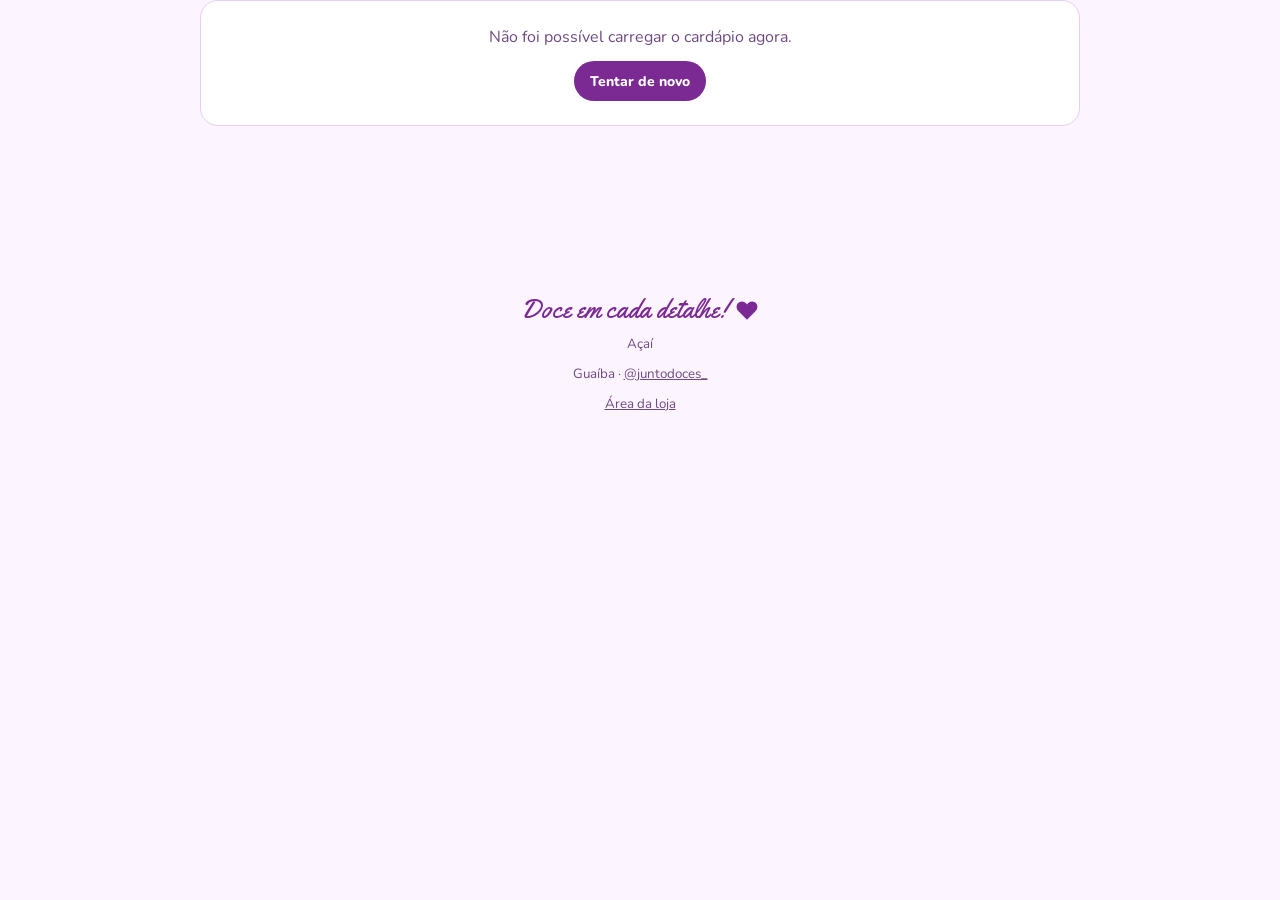
<file: web/index.html>
<!doctype html>
<html lang="pt-BR">
<head>
<meta charset="utf-8">
<meta name="viewport" content="width=device-width,initial-scale=1,viewport-fit=cover">
<title>Juntô Doces</title>
<meta name="description" content="Cardápio digital da Juntô Doces. Monte seu açaí, peça pelo site e acompanhe pelo WhatsApp.">
<meta name="theme-color" content="#fbf0f7">
<link rel="preconnect" href="https://fonts.googleapis.com">
<link rel="preconnect" href="https://fonts.gstatic.com" crossorigin>
<link rel="stylesheet" href="https://fonts.googleapis.com/css2?family=Nunito:wght@400;600;700;800&family=Yellowtail&display=swap">
<link rel="stylesheet" href="css/style.css">
</head>
<body>
<svg width="0" height="0" style="position:absolute" aria-hidden="true">
  <symbol id="heart" viewBox="0 0 24 24"><path d="M12 21 4.2 13.2C1.6 10.6 1.9 6.6 4.7 4.8c2.3-1.4 5-.7 6.6 1.3L12 7l.7-.9c1.6-2 4.3-2.7 6.6-1.3 2.8 1.8 3.1 5.8.5 8.4z"/></symbol>
  <symbol id="whisk" viewBox="0 0 61 80">
    <rect x="26" y="1" width="9" height="25" rx="4.5" fill="var(--wood)"/>
    <rect x="25" y="24" width="11" height="6" rx="2" fill="currentColor"/>
    <g fill="none" stroke="currentColor" stroke-width="2.3" stroke-linecap="round">
      <path d="M30.5 30C8 40 8 66 30.5 76 53 66 53 40 30.5 30Z"/>
      <path d="M30.5 30C20 42 20 64 30.5 76"/>
      <path d="M30.5 30C41 42 41 64 30.5 76"/>
      <path d="M30.5 30V76"/>
    </g>
  </symbol>
</svg>

<div class="wrap">
  <main>
    <section id="v-cardapio" hidden></section>
    <section id="v-finalizar" class="narrow" hidden></section>
    <section id="v-acompanhar" class="narrow" hidden></section>
  </main>
  <footer>
    <div class="tag">Doce em cada detalhe! <svg class="heart" aria-hidden="true"><use href="#heart"/></svg></div>
    <small id="fcats">Açaí</small>
    <small>Guaíba · <a href="https://www.instagram.com/juntodoces_" target="_blank" rel="noopener">@juntodoces_</a></small>
    <small><a href="admin.html">Área da loja</a></small>
  </footer>
</div>

<div class="bagbar" id="bagbar" hidden>
  <button type="button" id="openBag" aria-haspopup="dialog">
    <span id="bagCount">Sacola</span><span id="bagTotal"></span>
  </button>
</div>
<div class="sheetbg" id="sheetbg" hidden></div>
<div class="sheet" id="sheet" role="dialog" aria-modal="true" aria-label="Sua sacola" hidden></div>
<div class="modalbg" id="mbg" hidden></div>
<div class="modal" id="modal" role="dialog" aria-modal="true" aria-label="Detalhes do produto" hidden></div>
<div class="toast" id="toast" role="status" aria-live="polite" hidden></div>

<script src="js/config.js"></script>
<script src="js/api.js"></script>
<script src="js/app.js"></script>
</body>
</html>
</file>
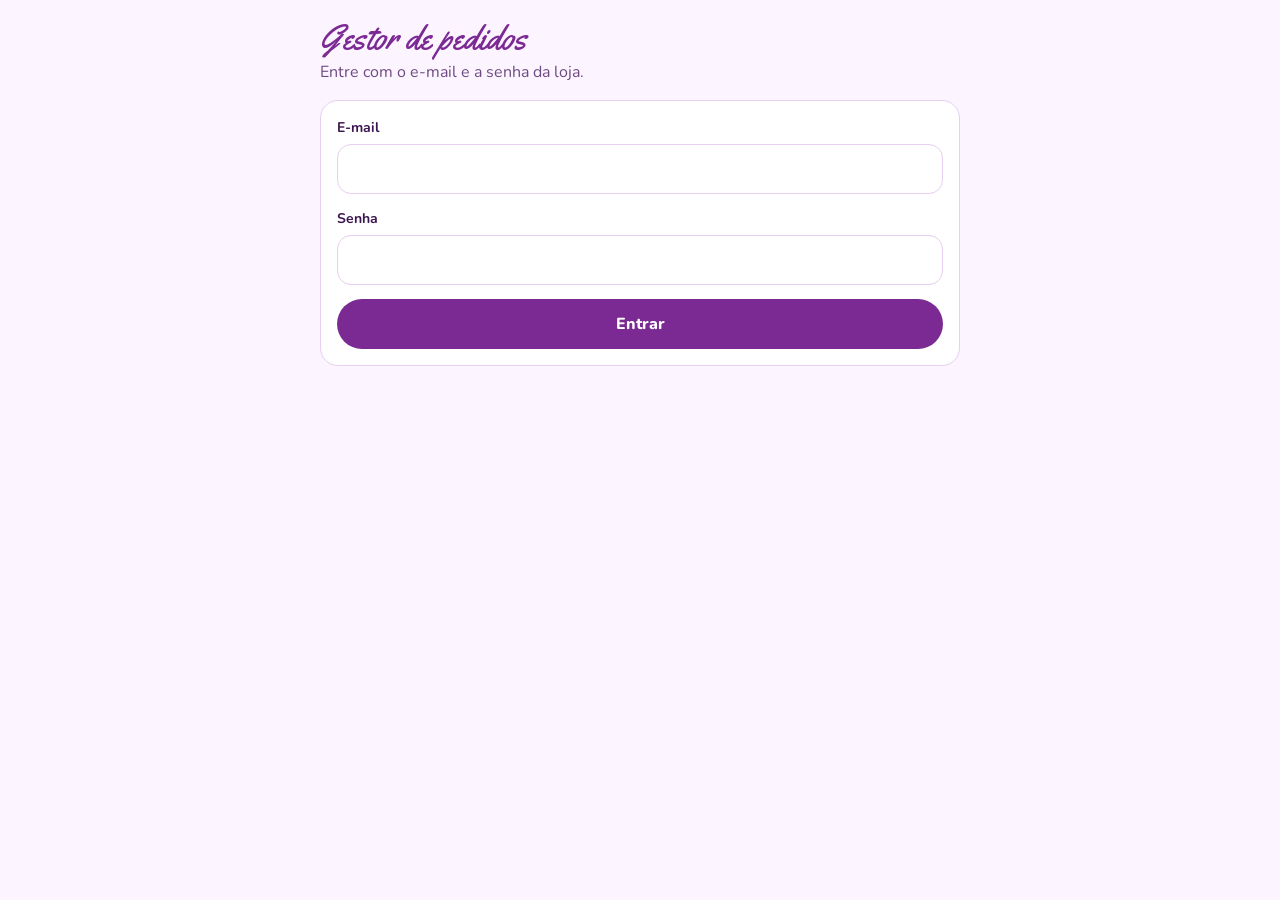
<file: web/admin.html>
<!doctype html>
<html lang="pt-BR">
<head>
<meta charset="utf-8">
<meta name="viewport" content="width=device-width,initial-scale=1,viewport-fit=cover">
<title>Gestor Juntô Doces</title>
<meta name="robots" content="noindex">
<link rel="preconnect" href="https://fonts.googleapis.com">
<link rel="preconnect" href="https://fonts.gstatic.com" crossorigin>
<link rel="stylesheet" href="https://fonts.googleapis.com/css2?family=Nunito:wght@400;600;700;800&family=Yellowtail&display=swap">
<link rel="stylesheet" href="css/style.css">
<link rel="stylesheet" href="css/admin.css">
</head>
<body class="admin">
<svg width="0" height="0" style="position:absolute" aria-hidden="true">
  <symbol id="heart" viewBox="0 0 24 24"><path d="M12 21 4.2 13.2C1.6 10.6 1.9 6.6 4.7 4.8c2.3-1.4 5-.7 6.6 1.3L12 7l.7-.9c1.6-2 4.3-2.7 6.6-1.3 2.8 1.8 3.1 5.8.5 8.4z"/></symbol>
</svg>

<div class="awrap">
  <section id="login" class="narrow" hidden></section>
  <section id="panel" hidden>
    <header class="atop">
      <div class="abrand"><b>Juntô</b><span>Gestor de pedidos</span></div>
      <div class="atools">
        <span class="status" id="sstatus"></span>
        <button type="button" class="btn sm alt" id="soundBtn" aria-pressed="false">Som desligado</button>
        <a class="btn sm alt" href="index.html" target="_blank" rel="noopener">Ver cardápio</a>
        <button type="button" class="btn sm alt" id="logoutBtn">Sair</button>
      </div>
    </header>
    <nav class="atabs" aria-label="Seções">
      <button type="button" data-tab="pedidos" aria-pressed="true">Pedidos <span class="dot" id="newDot" hidden></span></button>
      <button type="button" data-tab="cardapio" aria-pressed="false">Cardápio</button>
      <button type="button" data-tab="loja" aria-pressed="false">Loja</button>
    </nav>
    <div id="t-pedidos"></div>
    <div id="t-cardapio" hidden></div>
    <div id="t-loja" hidden></div>
  </section>
</div>
<div class="toast" id="toast" role="status" aria-live="polite" hidden></div>

<script src="js/config.js"></script>
<script src="js/api.js"></script>
<script src="js/admin.js"></script>
</body>
</html>
</file>
<file: web/css/style.css>
/* Juntô Doces: estilos do cardápio digital e do gestor (admin.css complementa).
   Layout: coluna única no celular; a partir de 720 px os produtos viram duas colunas.
   Cores e fontes ficam nas variáveis do :root. */
:root{
  --bg:#FCF4FF; --surface:#FFFFFF; --surface-2:#F4E5FB; --ink:#3B1450; --soft:#6E4A82;
  --brand:#7B2A94; --brand-2:#A26BD6; --brand-3:#D9BDF2; --wood:#D98E5F; --line:#E6CFF0;
  --btn-bg:#7B2A94; --btn-fg:#FFFFFF; --ok:#1F7A45; --ok-bg:#DDF3E4; --err:#B3261E; --err-bg:#FCE4E2;
  --cover-a:#7B2A94; --cover-b:#B07BE0;
  --display:'Yellowtail','Brush Script MT',cursive; --body:'Nunito',system-ui,-apple-system,'Segoe UI',sans-serif;
  --r:18px; color-scheme:light;
  --badge-gap:64px; /* folga embaixo para o selo "Powered by Netlify" do plano gratuito; vira 0 pelo config.js */
}
*{box-sizing:border-box}
[hidden]{display:none!important}
body{margin:0;background:var(--bg);color:var(--ink);font:400 16px/1.5 var(--body);
  padding-left:max(16px,env(safe-area-inset-left,0px));padding-right:max(16px,env(safe-area-inset-right,0px));padding-block:0}
body::before{content:"";position:fixed;inset:0 0 auto;height:env(safe-area-inset-top,0px);z-index:30;background:var(--bg)}
.wrap{max-width:880px;margin-inline:auto}
.narrow{max-width:640px;margin-inline:auto}
button,input,textarea,select{font:inherit;color:inherit}
a{color:var(--brand)}
:focus-visible{outline:3px solid var(--brand-2);outline-offset:2px}
.heart{width:1em;height:1em;fill:currentColor;flex:none}
h2{font:400 34px/1.05 var(--display);color:var(--brand);margin:20px 0 4px;text-wrap:balance}
h3{font:800 12px/1 var(--body);letter-spacing:.16em;text-transform:uppercase;color:var(--soft);margin:0 0 10px}
.sub{color:var(--soft);margin:0 0 16px}
.card{background:var(--surface);border:1px solid var(--line);border-radius:var(--r);padding:16px}
.stack{display:grid;gap:14px}
.price{font-weight:800;color:var(--brand);font-variant-numeric:tabular-nums}
.loading{text-align:center;color:var(--soft);padding:48px 8px}
.empty{text-align:center;color:var(--soft);padding:24px 8px}

/* botões */
.btn{display:inline-flex;align-items:center;justify-content:center;gap:8px;min-height:50px;padding:0 22px;border-radius:999px;border:0;background:var(--btn-bg);color:var(--btn-fg);font-weight:800;cursor:pointer;text-decoration:none;font-size:16px}
.btn.alt{background:transparent;color:var(--brand);border:2px solid var(--brand)}
.btn.sm{min-height:40px;padding:0 16px;font-size:14px}
.btn.block{width:100%}
.btn:disabled{opacity:.5;cursor:not-allowed}

/* capa da loja */
.cover{height:132px;border-radius:0 0 28px 28px;margin-inline:-16px;position:relative;overflow:hidden;
  background:
    radial-gradient(circle at 14% 78%,rgba(255,255,255,.16) 0 26px,transparent 27px),
    radial-gradient(circle at 82% 26%,rgba(255,255,255,.14) 0 38px,transparent 39px),
    radial-gradient(circle at 60% 90%,rgba(255,255,255,.10) 0 20px,transparent 21px),
    linear-gradient(135deg,var(--cover-a),var(--cover-b))}
.cover .w{position:absolute;right:26px;bottom:-8px;width:64px;height:84px;color:#fff;opacity:.5;transform:rotate(18deg)}
.mylink{position:absolute;top:max(12px,env(safe-area-inset-top,0px));right:max(16px,env(safe-area-inset-right,0px));background:#fff;color:#7B2A94;border-radius:999px;padding:8px 14px;font-weight:800;font-size:13px;text-decoration:none}
.shead{display:flex;gap:14px;align-items:flex-end;margin-top:-40px;padding-inline:4px}
.logo{width:84px;height:84px;border-radius:50%;background:var(--surface);border:4px solid var(--bg);display:grid;place-items:center;color:var(--brand);flex:none;position:relative;box-shadow:0 2px 10px rgba(60,20,80,.15)}
.logo img{width:100%;height:100%;border-radius:50%;object-fit:cover}
.logo b{font:400 46px/1 var(--display);margin-top:6px}
.logo .w{position:absolute;top:-6px;right:-6px;width:26px;height:34px;transform:rotate(22deg)}
.stitle{min-width:0;padding-bottom:4px}
.stitle h1{margin:0;font:400 34px/1 var(--display);color:var(--brand)}
.stitle p{margin:2px 0 0;color:var(--soft);font-size:14px}
.status{display:inline-flex;align-items:center;gap:6px;border-radius:999px;padding:4px 12px;font-weight:800;font-size:13px;margin-top:8px}
.status::before{content:"";width:8px;height:8px;border-radius:50%;background:currentColor}
.status.on{background:var(--ok-bg);color:var(--ok)}
.status.off{background:var(--err-bg);color:var(--err)}
.info{display:flex;flex-wrap:wrap;gap:8px;margin:14px 0 0;padding:0;list-style:none}
.info li{background:var(--surface);border:1px solid var(--line);border-radius:12px;padding:8px 12px;font-size:13px;color:var(--soft)}
.info b{display:block;color:var(--ink);font-size:14px}
.closed{margin-top:14px;background:var(--err-bg);color:var(--err);border-radius:14px;padding:12px 14px;font-weight:700}
.brand-spot{display:grid;grid-template-columns:minmax(0,1fr) 1fr;align-items:center;gap:20px;margin-top:18px;padding:12px;background:linear-gradient(125deg,#F9E8FC,#FFF9FE 68%);border:1px solid var(--line);border-radius:22px;overflow:hidden}
.brand-spot>img{display:block;width:100%;aspect-ratio:1.1;object-fit:contain;background:#FFF;border-radius:15px}
.brand-copy{padding:8px 10px 8px 0}
.brand-copy>span{display:inline-block;color:var(--brand);font-size:12px;font-weight:800;letter-spacing:.14em;text-transform:uppercase}
.brand-copy h2{margin:6px 0;font-size:32px}
.brand-copy p{margin:0 0 10px;color:var(--soft)}
.brand-copy a{font-weight:800;text-decoration:none}
.brand-copy a:hover{text-decoration:underline}
.menu-highlight{display:grid;grid-template-columns:minmax(0,1fr) minmax(180px,240px);align-items:center;gap:24px;margin-top:30px;padding:20px;background:var(--surface-2);border:1px solid var(--line);border-radius:22px}
.menu-highlight h2{margin:0 0 8px}
.menu-highlight p{margin:0 0 8px;color:var(--soft)}
.menu-highlight small{color:var(--soft);font-weight:700}
.menu-highlight>a{display:block;border-radius:16px;overflow:hidden;box-shadow:0 8px 24px rgba(60,20,80,.16)}
.menu-highlight img{display:block;width:100%;height:320px;object-fit:contain;background:#F9EFFB}
@media (max-width:560px){
  .brand-spot{grid-template-columns:104px minmax(0,1fr);gap:12px;margin-top:14px;padding:10px}
  .brand-spot>img{aspect-ratio:1;border-radius:12px}
  .brand-copy{padding:2px 4px 2px 0}
  .brand-copy h2{font-size:24px;margin:2px 0}
  .brand-copy p{font-size:14px;margin:0 0 4px}
  .menu-highlight{grid-template-columns:1fr;gap:14px;padding:16px}
  .menu-highlight>a{justify-self:center;width:min(100%,240px)}
  .menu-highlight img{height:300px}
}
.search{position:relative;margin-top:16px}
.search input{width:100%;min-height:48px;border-radius:999px;border:1.5px solid var(--line);background:var(--surface);padding:0 18px}

/* categorias fixas */
.catnav{position:sticky;top:env(safe-area-inset-top,0px);z-index:20;background:var(--bg);margin-inline:-16px;padding:10px 16px;border-bottom:1px solid var(--line);margin-top:12px}
.catnav .in{display:flex;gap:8px;overflow-x:auto;scrollbar-width:none;max-width:880px;margin-inline:auto}
.catnav .in::-webkit-scrollbar{display:none}
.tab{flex:none;border:1.5px solid var(--line);background:var(--surface);color:var(--ink);border-radius:999px;padding:8px 16px;font-weight:700;cursor:pointer;min-height:42px;text-decoration:none;display:inline-flex;align-items:center}
.tab[aria-current="true"]{background:var(--brand);border-color:var(--brand);color:var(--btn-fg)}
.csec{scroll-margin-top:72px}
.csec h2{margin:22px 0 10px}
.pgrid{display:grid;grid-template-columns:1fr;gap:12px}
.pcard{display:grid;grid-template-columns:minmax(0,1fr) 92px;gap:12px;align-items:start;text-align:left;width:100%;background:var(--surface);border:1px solid var(--line);border-radius:16px;padding:12px;cursor:pointer;min-height:116px}
.pcard h3{font:800 16px/1.25 var(--body);letter-spacing:0;text-transform:none;color:var(--ink);margin:0}
.pcard p{margin:4px 0 8px;color:var(--soft);font-size:14px;display:-webkit-box;-webkit-line-clamp:2;-webkit-box-orient:vertical;overflow:hidden}
.pthumb{width:92px;height:92px;border-radius:12px;background:var(--surface-2);display:grid;place-items:center;color:var(--brand-2);overflow:hidden;position:relative}
.pthumb img{width:100%;height:100%;object-fit:cover}
.pthumb .w{width:34px;height:44px}
.pcard.off{opacity:.6}
.soldout{display:inline-block;background:var(--err-bg);color:var(--err);border-radius:999px;padding:2px 10px;font-weight:800;font-size:12px}
@media (min-width:720px){.pgrid{grid-template-columns:1fr 1fr}}

/* janela do produto */
.modalbg{position:fixed;inset:0;z-index:60;background:rgba(30,10,42,.55)}
.modal{position:fixed;z-index:61;left:0;right:0;bottom:0;max-height:92%;display:flex;flex-direction:column;background:var(--bg);border-radius:24px 24px 0 0;overflow:hidden}
@media (min-width:720px){.modal{left:50%;top:50%;bottom:auto;right:auto;transform:translate(-50%,-50%);width:520px;max-height:88vh;border-radius:24px}}
.mbody{overflow:auto;padding:0 16px 16px;flex:1;min-height:0}
.mhero{height:150px;margin:0 -16px;background:var(--surface-2);display:grid;place-items:center;color:var(--brand-2);overflow:hidden}
.mhero img{width:100%;height:100%;object-fit:cover;object-position:50% 38%}
.mhero.has-img{height:min(62vw,300px)}
.pthumb img{object-position:50% 20%}
.mhero .w{width:54px;height:70px}
.mclose{position:absolute;top:10px;right:10px;z-index:2;width:40px;height:40px;border-radius:50%;border:0;background:var(--surface);color:var(--ink);font-size:22px;cursor:pointer;box-shadow:0 2px 8px rgba(0,0,0,.2)}
.mbody h2{margin:14px 0 2px;font-size:32px}
.mdesc{margin:0;color:var(--soft)}
.grp{margin-top:18px}
.ghead{display:flex;justify-content:space-between;align-items:center;gap:10px;background:var(--surface-2);border-radius:12px;padding:10px 12px}
.ghead b{font-size:15px;line-height:1.25}
.ghead small{display:block;color:var(--soft);font-weight:600}
.gtag{display:flex;gap:6px;align-items:center;flex:none}
.badge{background:var(--brand);color:var(--btn-fg);border-radius:999px;padding:2px 10px;font-weight:800;font-size:12px}
.badge.ok{background:var(--ok-bg);color:var(--ok)}
.cnt{font-weight:800;color:var(--soft);font-size:13px;font-variant-numeric:tabular-nums}
.orow{display:flex;justify-content:space-between;align-items:center;gap:12px;min-height:50px;padding:6px 4px;border-bottom:1px solid var(--line);cursor:pointer}
.orow.dis{opacity:.45;cursor:not-allowed}
.orow span.n{min-width:0}
.orow span.p{color:var(--soft);font-size:14px;white-space:nowrap;font-variant-numeric:tabular-nums}
.orow input{width:22px;height:22px;accent-color:var(--brand);flex:none;margin:0}
.orow .left{display:flex;align-items:center;gap:12px;min-width:0}
.mnote{width:100%;min-height:70px;border-radius:14px;border:1.5px solid var(--line);background:var(--surface);padding:10px 14px;resize:vertical;margin-top:8px}
.mfoot{padding:12px 16px calc(12px + var(--badge-gap) + env(safe-area-inset-bottom,0px));border-top:1px solid var(--line);background:var(--bg);display:flex;gap:12px;align-items:center}
.mfoot .btn{flex:1;justify-content:space-between}
.mhint{margin:0;padding:6px 16px 0;color:var(--err);font-size:13px;font-weight:700;background:var(--bg)}

/* sacola */
.bagbar{position:fixed;left:0;right:0;bottom:0;z-index:25;padding:10px max(16px,env(safe-area-inset-left,0px)) calc(10px + var(--badge-gap) + env(safe-area-inset-bottom,0px)) max(16px,env(safe-area-inset-right,0px));background:linear-gradient(to top,var(--bg) 70%,transparent)}
.bagbar button{max-width:880px;margin-inline:auto;display:flex;width:100%;justify-content:space-between;align-items:center;min-height:56px;padding:0 20px;border-radius:999px;border:0;background:var(--btn-bg);color:var(--btn-fg);font-weight:800;cursor:pointer;box-shadow:0 6px 18px rgba(80,20,100,.25)}
main{padding-bottom:110px}
.sheetbg{position:fixed;inset:0;z-index:40;background:rgba(30,10,42,.5)}
.sheet{position:fixed;left:0;right:0;bottom:0;z-index:41;max-height:85%;overflow:auto;background:var(--bg);border-radius:26px 26px 0 0;padding:18px max(16px,env(safe-area-inset-left,0px)) calc(18px + var(--badge-gap) + env(safe-area-inset-bottom,0px)) max(16px,env(safe-area-inset-right,0px))}
.sheet .in{max-width:640px;margin-inline:auto;display:grid;gap:14px}
.sheet h2{margin:0}
.items{list-style:none;margin:0;padding:0;display:grid;gap:10px}
.item{display:flex;align-items:center;gap:12px;justify-content:space-between}
.item .t{min-width:0}
.item .t b{display:block}
.item .t p{margin:2px 0 0;color:var(--soft);font-size:14px}
.qty{display:inline-flex;align-items:center;border:1.5px solid var(--line);border-radius:999px;background:var(--surface);flex:none}
.qty button{width:40px;height:40px;border:0;background:transparent;font-size:20px;font-weight:800;color:var(--brand);cursor:pointer;border-radius:50%}
.qty span{min-width:22px;text-align:center;font-weight:800}
.row{display:flex;justify-content:space-between;gap:12px;font-variant-numeric:tabular-nums}
.row.total{font-weight:800;font-size:18px;border-top:1px dashed var(--brand-3);padding-top:10px}
.toast{position:fixed;left:50%;transform:translateX(-50%);bottom:calc(86px + var(--badge-gap) + env(safe-area-inset-bottom,0px));background:var(--ink);color:var(--bg);padding:10px 18px;border-radius:999px;font-weight:700;font-size:14px;z-index:70;max-width:90%}

/* formulários */
fieldset{border:0;margin:0;padding:0;min-width:0}
.opt{position:relative;display:block}
.opt input{position:absolute;opacity:0;inset:0;margin:0;cursor:pointer}
.opt .face{display:flex;flex-direction:column;align-items:center;gap:2px;border:1.5px solid var(--line);border-radius:14px;padding:12px 6px;text-align:center;background:var(--bg)}
.opt .face b{font-size:16px}
.opt .face span{font-size:13px;color:var(--soft);font-variant-numeric:tabular-nums}
.opt input:checked+.face{border-color:var(--brand);background:var(--surface-2);box-shadow:inset 0 0 0 1px var(--brand)}
.opt input:focus-visible+.face{outline:3px solid var(--brand-2);outline-offset:2px}
.field{display:grid;gap:6px}
.field label,.field .lbl{font-weight:700;font-size:14px}
.in-t{width:100%;min-height:50px;border-radius:14px;border:1.5px solid var(--line);background:var(--surface);padding:10px 14px}
textarea.in-t{min-height:80px;resize:vertical}
.in-t:focus{outline:3px solid var(--brand-2);outline-offset:1px;border-color:var(--brand)}
.hint{font-size:13px;color:var(--soft);margin:0}
.err{font-size:13px;color:var(--err);font-weight:700;margin:0}
.two{display:grid;grid-template-columns:1fr 1fr;gap:10px}
.two>*{min-width:0}
.seg{display:grid;grid-template-columns:repeat(auto-fit,minmax(120px,1fr));gap:8px}
.backbar{display:flex;align-items:center;gap:8px;margin-top:max(12px,env(safe-area-inset-top,0px))}
.backbar a{display:inline-flex;align-items:center;min-height:44px;padding:0 14px;border-radius:999px;background:var(--surface);border:1.5px solid var(--line);font-weight:800;text-decoration:none;color:var(--brand)}

/* acompanhamento */
.banner{display:flex;gap:12px;align-items:flex-start;background:var(--ok-bg);color:var(--ok);border-radius:var(--r);padding:14px 16px;font-weight:700}
.banner .heart{font-size:22px;margin-top:2px}
.banner p{margin:0;color:var(--ink);font-weight:600}
.banner strong{color:var(--ok)}
.ohead{display:flex;justify-content:space-between;align-items:baseline;gap:8px;flex-wrap:wrap;margin-bottom:12px}
.ohead b{font-size:18px}
.ohead span{color:var(--soft);font-size:14px}
.tl{list-style:none;margin:0;padding:0}
.tl li{display:grid;grid-template-columns:28px 1fr;gap:10px;position:relative;padding-bottom:16px}
.tl li:last-child{padding-bottom:0}
.tl li::before{content:"";position:absolute;left:13px;top:26px;bottom:0;width:2px;background:var(--line)}
.tl li:last-child::before{display:none}
.tl li.done::before{background:var(--brand)}
.tl .m{width:28px;height:28px;display:grid;place-items:center;color:var(--line);font-size:26px}
.tl li.done .m{color:var(--brand)}
.tl li.now .m{color:var(--brand);animation:beat 1.6s ease-in-out infinite}
.tl b{display:block;line-height:1.2;padding-top:4px}
.tl li.todo b{color:var(--soft);font-weight:600}
.tl p{margin:2px 0 0;font-size:14px;color:var(--soft)}
@keyframes beat{0%,100%{transform:scale(1)}50%{transform:scale(1.18)}}
@media (prefers-reduced-motion:reduce){.tl li.now .m{animation:none}}
.sum{margin:14px 0 0;padding:12px 0 0;border-top:1px dashed var(--brand-3);display:grid;gap:4px;font-size:14px;color:var(--soft)}
.sum b{color:var(--ink)}
.pill{display:inline-block;background:var(--surface-2);color:var(--brand);border-radius:999px;padding:4px 12px;font-weight:800;font-size:13px}
.sample{opacity:.9}
.sample .tag2{font:800 11px/1 var(--body);letter-spacing:.16em;text-transform:uppercase;color:var(--soft);margin-bottom:10px}
.pixbox{display:grid;gap:10px;justify-items:center;text-align:center;margin-top:12px;background:var(--surface);border-radius:14px;padding:14px;color:var(--ink)}
.pixbox img{width:200px;max-width:100%;height:auto;border-radius:10px;background:#fff;padding:6px}
.pixbox code{display:block;max-width:100%;overflow-wrap:anywhere;font-size:12px;color:var(--soft);text-align:left}
.acts{display:flex;gap:8px;flex-wrap:wrap;margin-top:12px}
.tag{font:400 24px/1.1 var(--display);color:var(--soft);display:flex;align-items:center;gap:6px;justify-content:center}
footer{margin-top:36px;padding:24px 0 calc(8px + var(--badge-gap));text-align:center;color:var(--soft)}
footer .tag{color:var(--brand);font-size:26px}
footer small{display:block;margin-top:10px}
footer a{color:var(--soft)}
</file>
<file: web/css/admin.css>
/* Gestor da loja: complementa style.css. Layout: barra no topo, abas, quadro de pedidos em colunas. */
body.admin{padding-block:0}
.awrap{max-width:1200px;margin-inline:auto;padding-bottom:40px}
.atop{display:flex;flex-wrap:wrap;gap:12px;align-items:center;justify-content:space-between;padding-top:max(14px,env(safe-area-inset-top,0px))}
.abrand b{font:400 34px/1 var(--display);color:var(--brand)}
.abrand span{display:block;font-size:12px;font-weight:800;letter-spacing:.14em;text-transform:uppercase;color:var(--soft)}
.abrand{display:flex;gap:12px;align-items:baseline;flex-wrap:wrap}
.atools{display:flex;gap:8px;align-items:center;flex-wrap:wrap}
.status{margin-top:0}
.atabs{display:flex;gap:8px;margin:14px 0;overflow-x:auto}
.atabs button{flex:none;border:1.5px solid var(--line);background:var(--surface);border-radius:999px;padding:10px 20px;font-weight:800;cursor:pointer;min-height:44px;display:inline-flex;align-items:center;gap:8px}
.atabs button[aria-pressed="true"]{background:var(--brand);border-color:var(--brand);color:var(--btn-fg)}
.dot{width:10px;height:10px;border-radius:50%;background:var(--err)}

/* quadro de pedidos */
.board{display:grid;grid-template-columns:repeat(auto-fit,minmax(260px,1fr));gap:14px;align-items:start}
.col{background:var(--surface-2);border-radius:var(--r);padding:12px;display:grid;gap:10px;min-width:0}
.col>h3{display:flex;justify-content:space-between;margin:0;padding:2px 4px}
.col>h3 span{color:var(--brand);font-size:14px}
.ocard{background:var(--surface);border:1px solid var(--line);border-radius:14px;padding:12px;display:grid;gap:8px;min-width:0}
.ocard.new{border-color:var(--brand);box-shadow:0 0 0 2px var(--brand-3)}
.ocard .top{display:flex;justify-content:space-between;gap:8px;align-items:baseline;flex-wrap:wrap}
.ocard .top b{font-size:16px}
.ocard .top small{color:var(--soft)}
.ocard ul{margin:0;padding-left:18px;font-size:14px}
.ocard ul small{display:block;color:var(--soft)}
.ocard .meta{display:grid;gap:2px;font-size:13px;color:var(--soft);overflow-wrap:anywhere}
.ocard .meta b{color:var(--ink)}
.ocard .acts{margin-top:2px}
.none{color:var(--soft);font-size:14px;text-align:center;padding:10px}

/* cardápio e loja */
.acard{background:var(--surface);border:1px solid var(--line);border-radius:var(--r);padding:16px;margin-bottom:14px}
.acard>h3{margin-bottom:6px}
.arow{display:grid;grid-template-columns:minmax(0,1fr) auto auto auto;gap:12px;align-items:center;padding:10px 0;border-bottom:1px solid var(--line)}
.arow:last-child{border-bottom:0}
.arow .an{min-width:0}
.arow .an small{display:block;color:var(--soft)}
.arow.off .an b{text-decoration:line-through;color:var(--soft)}
.pin{display:inline-flex;align-items:center;gap:6px;font-weight:800;color:var(--soft)}
.pin input{width:92px;min-height:42px;border-radius:12px;border:1.5px solid var(--line);background:var(--surface);padding:0 10px}
.sw{display:inline-flex;align-items:center;gap:8px;cursor:pointer;font-weight:700;font-size:14px;min-height:44px}
.sw input{position:absolute;opacity:0;width:1px;height:1px}
.sw i{width:46px;height:26px;border-radius:999px;background:var(--line);position:relative;transition:background .15s;flex:none}
.sw i::after{content:"";position:absolute;top:3px;left:3px;width:20px;height:20px;border-radius:50%;background:#fff;transition:transform .15s}
.sw input:checked+i{background:var(--ok)}
.sw input:checked+i::after{transform:translateX(20px)}
.sw input:focus-visible+i{outline:3px solid var(--brand-2);outline-offset:2px}
@media (prefers-reduced-motion:reduce){.sw i,.sw i::after{transition:none}}
.hours{display:grid;gap:8px}
.hrow{display:grid;grid-template-columns:96px 1fr 1fr auto;gap:8px;align-items:center}
.hrow .in-t{min-height:42px;padding:0 10px}
.hrow label{font-weight:700;text-transform:capitalize}
@media (max-width:560px){
  .arow{grid-template-columns:1fr 1fr}
  .arow .btn{grid-column:1/-1}
  .arow .an{grid-column:1/-1}
  .hrow{grid-template-columns:1fr 1fr}
  .hrow>:first-child{grid-column:1/-1}
}
.fgrid{display:grid;grid-template-columns:repeat(auto-fit,minmax(200px,1fr));gap:14px}
.chead{display:flex;flex-wrap:wrap;gap:8px;justify-content:space-between;align-items:center;margin-bottom:6px}
.chead h3{margin:0}
.cact{display:flex;gap:8px;flex-wrap:wrap}
.btn[disabled]{opacity:.45;cursor:not-allowed}
.newcat{display:flex;gap:8px;flex-wrap:wrap;align-items:center}
.newcat .in-t{flex:1 1 200px;width:auto}
.addp{margin-top:12px;border-top:1px dashed var(--line);padding-top:12px}
.addp summary{cursor:pointer;font-weight:800;color:var(--brand);min-height:44px;display:flex;align-items:center}
.addp form{margin-top:10px}
.gsel{border:1.5px solid var(--line);border-radius:14px;padding:10px 14px;display:grid;gap:6px;margin:0}
.gsel legend{font-weight:700;font-size:14px;padding:0 6px}
.chk{display:flex;gap:8px;align-items:center;min-height:36px;font-size:14px}
</file>
